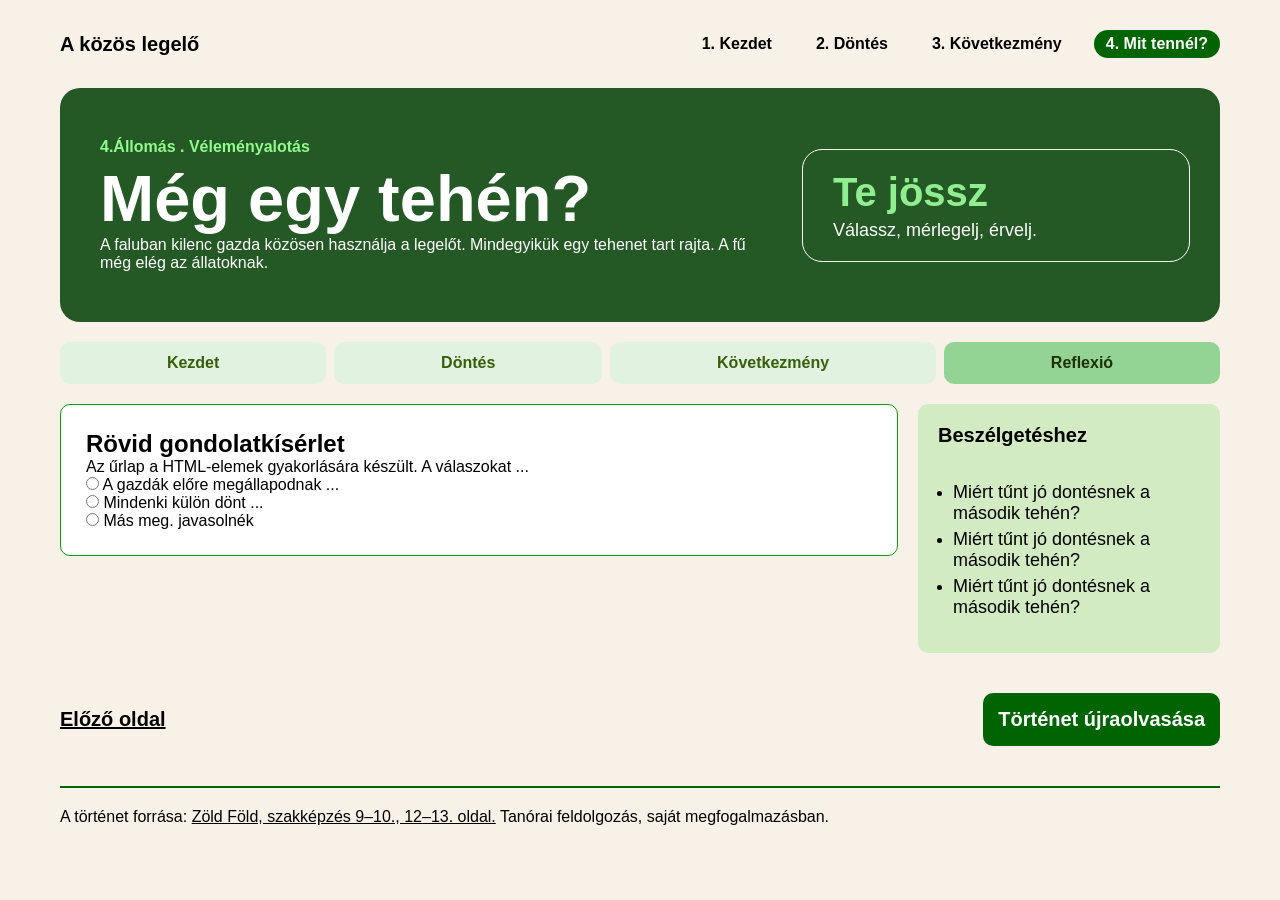
<file: urlap.html>
<!doctype html>
<html lang="hu">
  <head>
    <meta charset="UTF-8" />
    <meta name="viewport" content="width=device-width, initial-scale=1.0" />
    <meta name="description" content="fenntarthatóság" />
    <meta name="keywords" content="tehén, fenntarthatóság, gazda" />
    <link rel="stylesheet" href="urlap.css" />
    <title>Sándor Olivér</title>
  </head>
  <body>
    <main>
      <nav class="legel">
        <p><strong>A közös legelő</strong></p>
        <ul class="nav-links">
          <li>
            <a href="index.html"><strong>1. Kezdet</strong></a>
          </li>
          <li>
            <a href="dontes.html"><strong>2. Döntés</strong></a>
          </li>
          <li>
            <a href="#"><strong>3. Következmény</strong></a>
          </li>
          <li>
            <a class="active" href="urlap.html"
              ><strong>4. Mit tennél?</strong></a
            >
          </li>
        </ul>
      </nav>

      <header>
        <div class="allomas">
          <h4>4.Állomás . Véleményalotás</h4>
          <h1>Még egy tehén?</h1>
          <p>
            A faluban kilenc gazda közösen használja a legelőt. Mindegyikük egy
            tehenet tart rajta. A fű még elég az állatoknak.
          </p>
        </div>
        <div class="gazda_tehen">
          <h1>Te jössz</h1>
          <p>Válassz, mérlegelj, érvelj.</p>
        </div>
      </header>

      <nav class="oldalak">
        <ul class="oldalak-legel">
          <li>
            <a href="index.html"><strong>Kezdet</strong></a>
          </li>
          <li>
            <a href="dontes.html"><strong>Döntés</strong></a>
          </li>
          <li>
            <a href="#"><strong>Következmény</strong></a>
          </li>
          <li>
            <a class="active" href="urlap.html"><strong>Reflexió</strong></a>
          </li>
        </ul>
      </nav>
      <div class="flexxel">
        <article>
          <h1>Rövid gondolatkísérlet</h1>
          <p>Az űrlap a HTML-elemek gyakorlására készült. A válaszokat ...</p>
          <form>

            <input type="radio" id="lehe1" name="x" value="valasz" />
            <label for="lehe1">A gazdák előre megállapodnak ...</label><br/>
            <input type="radio" id="lehe2" name="x" value="valasz" />
            <label for="lehl2">Mindenki külön dönt ...</label><br />
            <input type="radio" id="lehe3" name="x" value="valasz" />
            <label for="lehe3">Más meg. javasolnék</label>

          </form>
        </article>

        <aside>
          <h1>Beszélgetéshez</h1>
          <div>
            <ul>
              <li>
                <p>Miért tűnt jó dontésnek a második tehén?</p>
              </li>
              <li>
                <p>Miért tűnt jó dontésnek a második tehén?</p>
              </li>
              <li>
                <p>Miért tűnt jó dontésnek a második tehén?</p>
              </li>
            </ul>
          </div>
        </aside>
      </div>

      <footer>
        <div class="hivatkozas">
          <a class="elozo" href="#"><strong>Előző oldal</strong></a>
          <a class="kovi" href="index.html"
            ><strong>Történet újraolvasása</strong></a
          >
        </div>

        <div class="tankönyvi">
          <span> A történet forrása: </span>
          <span class="tk"> Zöld Föld, szakképzés 9–10., 12–13. oldal.</span>
          <span>Tanórai feldolgozás, saját megfogalmazásban.</span>
        </div>
      </footer>
    </main>
  </body>
</html>
</file>
<file: urlap.css>
* {
    box-sizing: border-box;
    margin: 0;
    padding: 0;
}

body {
    background-color: rgb(248, 241, 232);
    font-family: 'Segoe UI', Tahoma, Geneva, Verdana, sans-serif;
}

main {
    max-width: 1200px;
    margin: 0 auto;
    padding: 20px;
    display: flex;
    flex-direction: column;
    gap: 20px;
}

.legel {
    display: flex;
    flex-direction: row;
    justify-content: space-between; 
    align-items: center;
    padding: 10px 0;
}

.legel p {
    font-size: 20px;
    font-family: Arial, Helvetica, sans-serif;
}

.nav-links {
    display: flex;
    flex-direction: row;
    gap: 20px; 
    list-style: none; 
    margin: 0;
    padding: 0;
}

.legel a {
    display: flex;
    flex-direction: row;
    align-items: center;
    color: black;
    text-decoration: none;
    padding: 5px 12px;
    border-radius: 15px;
}

.legel a:hover, 
.legel a.active {
    background-color: darkgreen;
    color: white;
}

header {
    display: flex;
    flex-direction: row;
    background-color: rgb(36, 88, 36);
    padding: 30px;
    border-radius: 20px;
    gap: 20px;
    justify-content: space-between;
    align-items: center;
    padding-bottom: 40px;
    padding-top: 40px;
}

.allomas {
    color: white;
    flex: 2;
    margin: 10px;
}

.allomas h1 {
    font-size: 65px;
    margin-bottom: 0px;
}

.allomas h4 {
    color: rgb(145, 250, 141);
    margin-bottom: 5px;
}

.gazda_tehen {
    color: lightgreen;
    border: solid white 1px;
    padding: 20px;
    border-radius: 20px;
    flex: 1;
    text-align: left;
    padding-left: 30px;
}

.gazda_tehen h1{
    font-size: 40px;
}

.gazda_tehen p {
    color: white;
    font-size: 18px;
    margin-top: 5px;
}

.oldalak {
    display: flex;
    width: 100%;
}

.oldalak-legel {
    display: flex;
    flex-direction: row;
    list-style: none;
    margin: 0;
    padding: 0;
    width: 100%;
    gap: 8px;
}

.oldalak-legel li {
    display: flex;
    flex: 1 0 auto; 
}

.oldalak a {
    text-decoration: none;
    display: flex;
    flex: 1 0 auto;
    background-color: rgb(225, 242, 225);
    color: rgb(57, 94, 10);
    justify-content: center;
    align-items: center;
    border-radius: 10px;
    padding: 12px;
}

.oldalak a:hover, 
.oldalak a.active {
    background-color: rgb(147, 211, 147);
    color: rgb(30, 50, 5);
}

.flexxel{
    display: flex;
    flex-direction: row;
    gap: 20px;
    width: 100%;
    align-items: flex-start;
}

article {
    background-color: white;
    border: 1px solid rgb(15, 156, 15);
    border-radius: 10px;
    padding: 25px;
    flex: 3;
}


aside {
    display: flex;
    flex-direction: column;
    flex: 1;
    background-color: #d2ebc2;
    border-radius: 10px;
    padding: 20px;
    align-items: stretch;
}

aside h1 {
    font-size: 20px;
    color: black;
}

aside div {
    padding: 15px;
    margin-top: 15px;
    border-radius: 10px;
}


aside p {
    font-size: 18px;
    margin-top: 5px;
}

footer {
    display: flex;
    flex-direction: column;
    margin-top: 20px;
    width: 100%;
}

.hivatkozas {
    display: flex;
    flex-direction: row;
    justify-content: space-between; 
    align-items: center;            
    width: 100%;
    gap: 15px;
}

.hivatkozas p {
    text-align: left;
    color: black;
    margin: 0;
    font-size: 20px;
}

footer .elozo{
    color: black;
    font-size: 20px;
}

footer .kovi {
    text-decoration: none;
    color: white;
    background-color: darkgreen;
    font-size: 20px;
    padding: 15px;
    border-radius: 10px;
}

.tankönyvi {
    margin-top: 40px;
    text-align: left;
    border-top: 2px solid darkgreen;
    padding-top: 20px;
}

.tk{
    text-decoration: underline;
}

@media screen and (max-width: 992px) {

    .flexxel {
        flex-direction: column;
    }

    header {
        flex-direction: column;
        align-items: stretch;
    }

    .gazda_tehen {
        margin-left: 0;
    }
}

@media screen and (max-width: 768px) {
    .legel {
        flex-direction: column;
        align-items: flex-start;
        gap: 15px;
    }

    .nav-links {
        flex-wrap: wrap;
    }

    .oldalak-legel {
        flex-direction: column;
    }

    .info {
        flex-direction: column;
    }

    .hivatkozas {
        flex-direction: column;
        align-items: flex-start;
    }

    .allomas h1 {
        font-size: 32px;
    }
}
</file>
